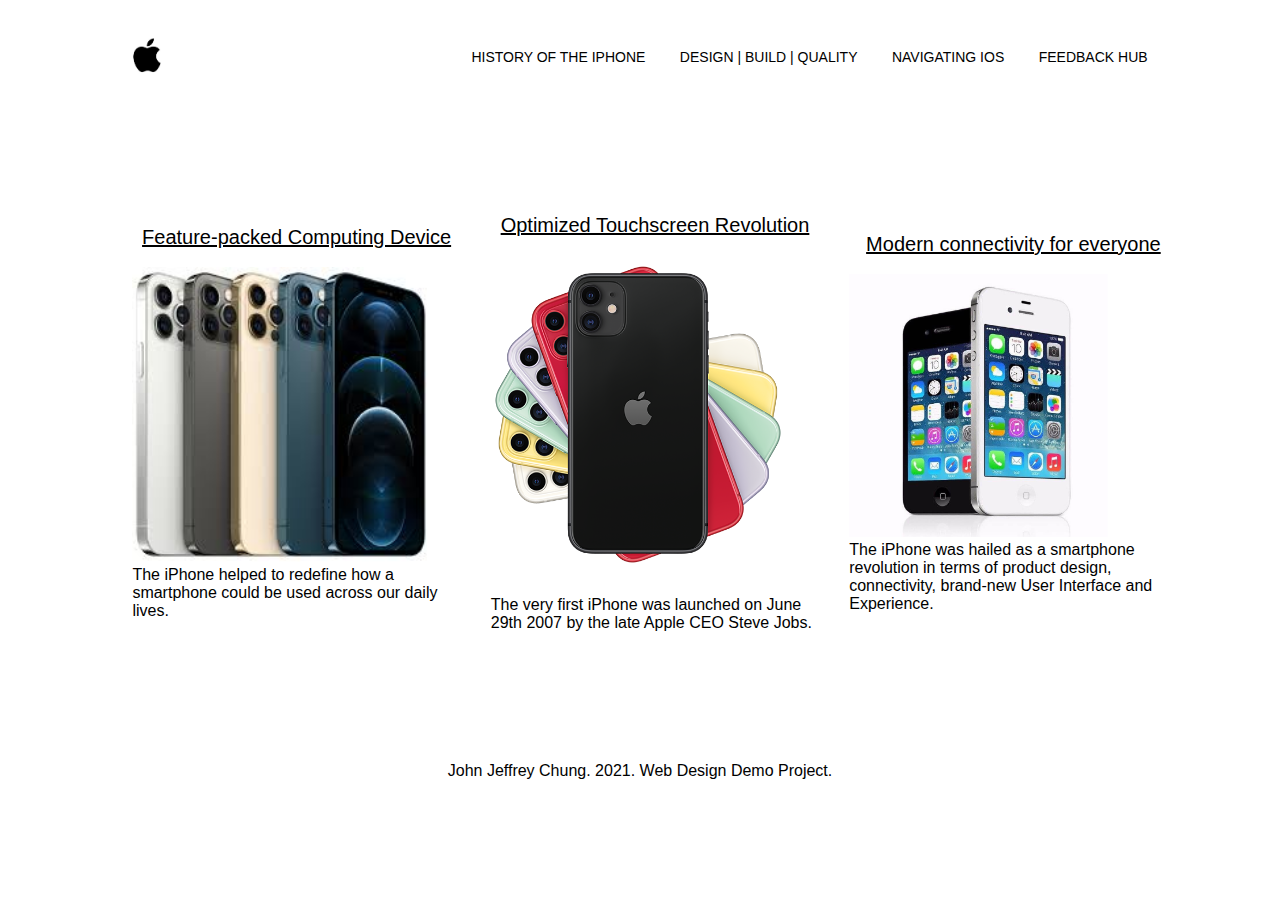
<file: index.html>
<!DOCTYPE html>
<html>
<head>
  <title>The Legacy of the iPhone</title>
  <meta name = "viewport" content = "width=device-width, initial-scale = 1.0">
  <link rel="stylesheet" type= "text/css" href="Styling.css" media="all">
  <script src = "JavaScript.js"></script>
</head>

<body>
<div class = "container">
  <div class="navbar">
      <img src="Logo.jpg" class="logo">
    <nav>
      <ul id="menuList">
  <li><a href="index.html">History of the iPhone</a></li>
  <li><a href="Design Specs.html">Design | Build | Quality</a></li>
  <li><a href="Nav iOS.html">Navigating iOS</a></li>
  <li><a href="Feedback.html">Feedback Hub</a></li>
</ul>
</nav>
<img src="Menu Icon.jpg" class="menu-icon" onclick="togglemenu()">
</div>



<div class = "row">
    <div class="col-7">
      <h2>Feature-packed Computing Device</h2>
      <br>
    <img src="Image 1.jpg" class = "Build7" alt="iPhone 12 Pro Series">
    <br>
    <p>The iPhone helped to redefine how a smartphone could be used across our daily lives.</p>
  </div>

  <div class="col-8">
      <h2>Optimized Touchscreen Revolution</h2>
    <img src="Image 2.jpg" class = "Build8" alt="iPhone 11 Series">
    <br>
    <p>The very first iPhone was launched on June 29th 2007 by the late Apple CEO Steve Jobs.</p>
  </div>

  <div class="col-9">
    <h2>Modern connectivity for everyone</h2>
    <br>
    <img src="Image 7.jpg" class = "Build9" alt="iPhone 4/4S">
    <br>
    <p>The iPhone was hailed as a smartphone revolution in terms of product design, connectivity, brand-new
    User Interface and Experience.</p>
  </div>
</div>






</body>

<footer>
John Jeffrey Chung. 2021. Web Design Demo Project.
</footer>
</html>
</file>
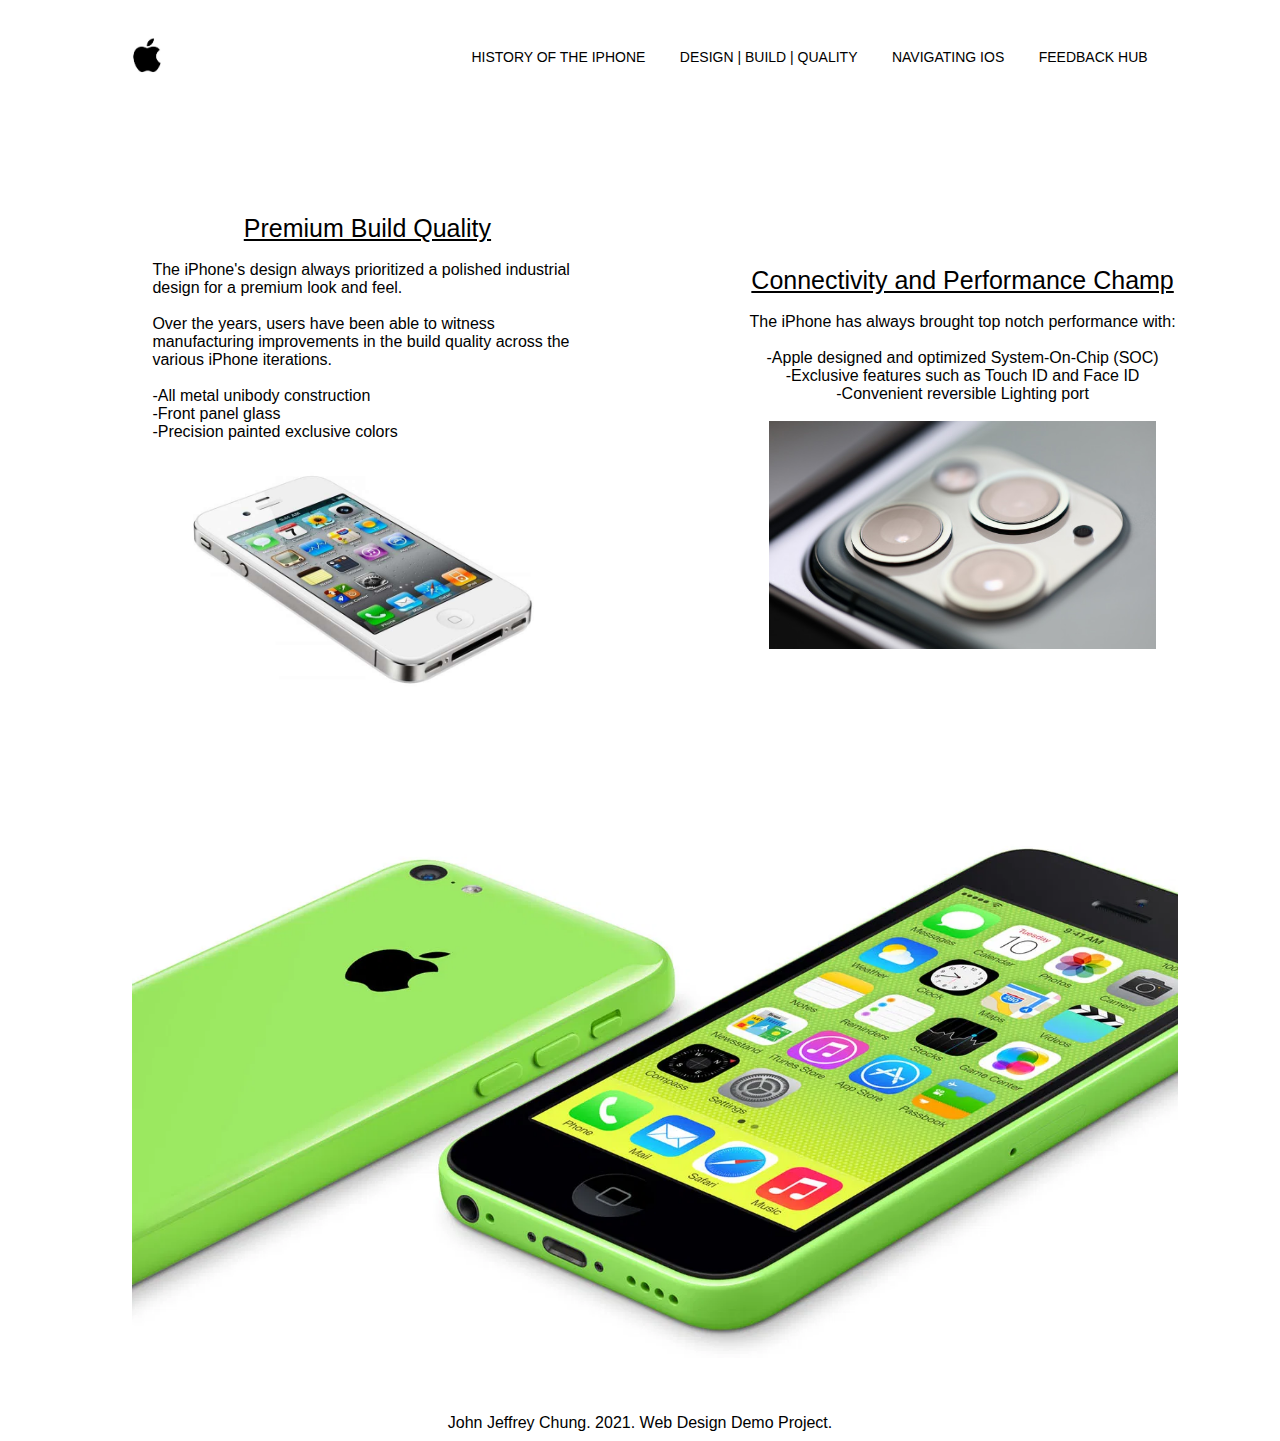
<file: Design Specs.html>
<!DOCTYPE html>
<html>
<head>
<title>The legacy of the iPhone</title>
<meta name="viewport" content="width=device-width, initial-scale=1.0">
<link rel="stylesheet" type= "text/css" href="Styling.css" media="all">
<script src = "JavaScript.js"></script>
</head>

<body>
  <div class="container">
    <div class="navbar">
      <img src="Logo.jpg" class="logo">

<nav>
  <ul id="menuList">
  <li><a href="index.html">History of the iPhone</a></li>
  <li><a href="Design Specs.html">Design | Build | Quality</a></li>
  <li><a href="Nav iOS.html">Navigating iOS</a></li>
  <li><a href="Feedback.html">Feedback Hub</a></li>
  </ul>
</nav>
<img src="Menu Icon.jpg" class="menu-icon" onclick="togglemenu()">
    </div>

<div class = "row">
  <div class = "col-1">
    <h2>Premium Build Quality</h2>
    <br>
    <p>The iPhone's design always prioritized a polished industrial design for a premium look and feel.<br>
      <br>
    Over the years, users have been able to witness manufacturing improvements in the build quality across
  the various iPhone iterations.<br>
<br>
-All metal unibody construction<br>
-Front panel glass<br>
-Precision painted exclusive colors</p>
<br>
<img src="Image 12.jpg" alt= "Build Quality" class="Build1"/>
  </div>

  <div class = "col-2">
    <h2>Connectivity and Performance Champ</h2>
    <br>
    <p>The iPhone has always brought top notch performance with:<br>
      <br>
      -Apple designed and optimized System-On-Chip (SOC)<br>
      -Exclusive features such as Touch ID and Face ID<br>
      -Convenient reversible Lighting port<br>
      <br>
    <img src="Image 6.jpg" alt= "Build Quality" class="Build2"/>
  </div>
</div>

<div class = "col-3">
  <img src="Image 11.jpg" alt= "Build Quality" class="Build3"/>
</div>

</body>
<br>
<footer>
John Jeffrey Chung. 2021. Web Design Demo Project.
</footer>

</html>
</file>
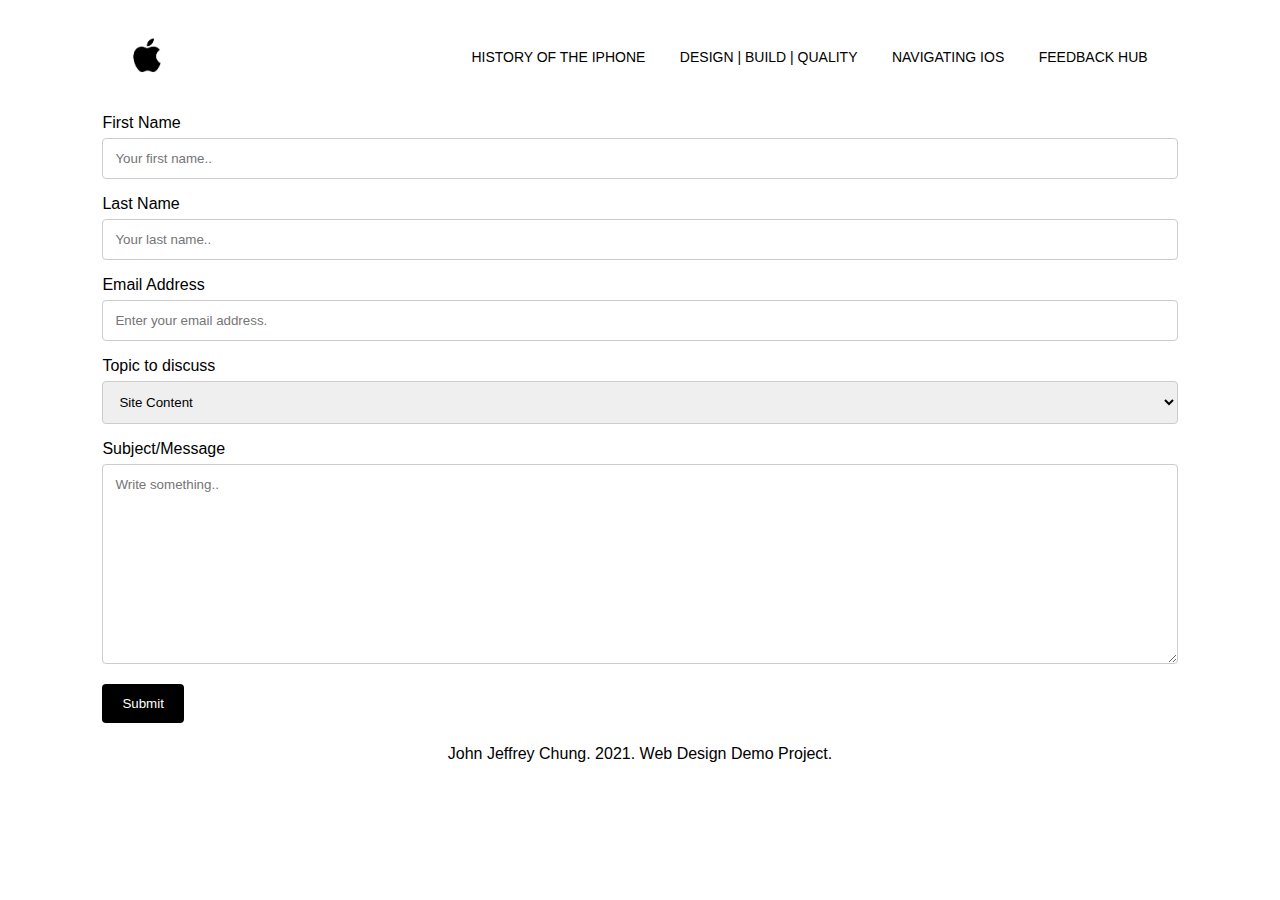
<file: Feedback.html>
<!DOCTYPE html>
<html>
<head>
  <title>The Legacy of the iPhone</title>
  <link rel="stylesheet" type= "text/css" href="Styling.css" media="all">
    <meta name = "viewport" content = "width=device-width, initial-scale = 1.0">
    <script src = "JavaScript.js"></script>
</head>
<body>
  <div class="container">
    <div class="navbar">
      <img src="Logo.jpg" class="logo">
<nav>
  <ul id="menuList">
  <li><a href="index.html">History of the iPhone</a></li>
  <li><a href="Design Specs.html">Design | Build | Quality</a></li>
  <li><a href="Nav iOS.html">Navigating iOS</a></li>
  <li><a href="Feedback.html">Feedback Hub</a></li>
  </ul>
</nav>
<img src="Menu Icon.jpg" class="menu-icon" onclick="togglemenu()">
    </div>

  <div class="container1">
    <form name = "myForm" form action="action_page.php" onsubmit ="return validateForm()" method ="post">

      <label for="fname">First Name</label>
      <input type="text" id="fname" name="firstname" placeholder="Your first name..">

      <label for="lname">Last Name</label>
      <input type="text" id="lname" name="lastname" placeholder="Your last name..">

      <label for="emailadd">Email Address</label>
      <input type="text" id="emailadd" name="email address" placeholder="Enter your email address.">

      <label for="topic">Topic to discuss</label>
      <select id="topic" name="topic">
        <option value="content">Site Content</option>
        <option value="visual graphics">Visual and Graphics</option>
        <option value="More info">More Info Needed</option>
      </select>

      <label for="subject">Subject/Message</label>
      <textarea id="subject" name="subject" placeholder="Write something.." style="height:200px"></textarea>

      <input type="submit" value="Submit">

    </form>
  </div>
</body>
<br>
<footer>
John Jeffrey Chung. 2021. Web Design Demo Project.
</footer>
</html>
</file>
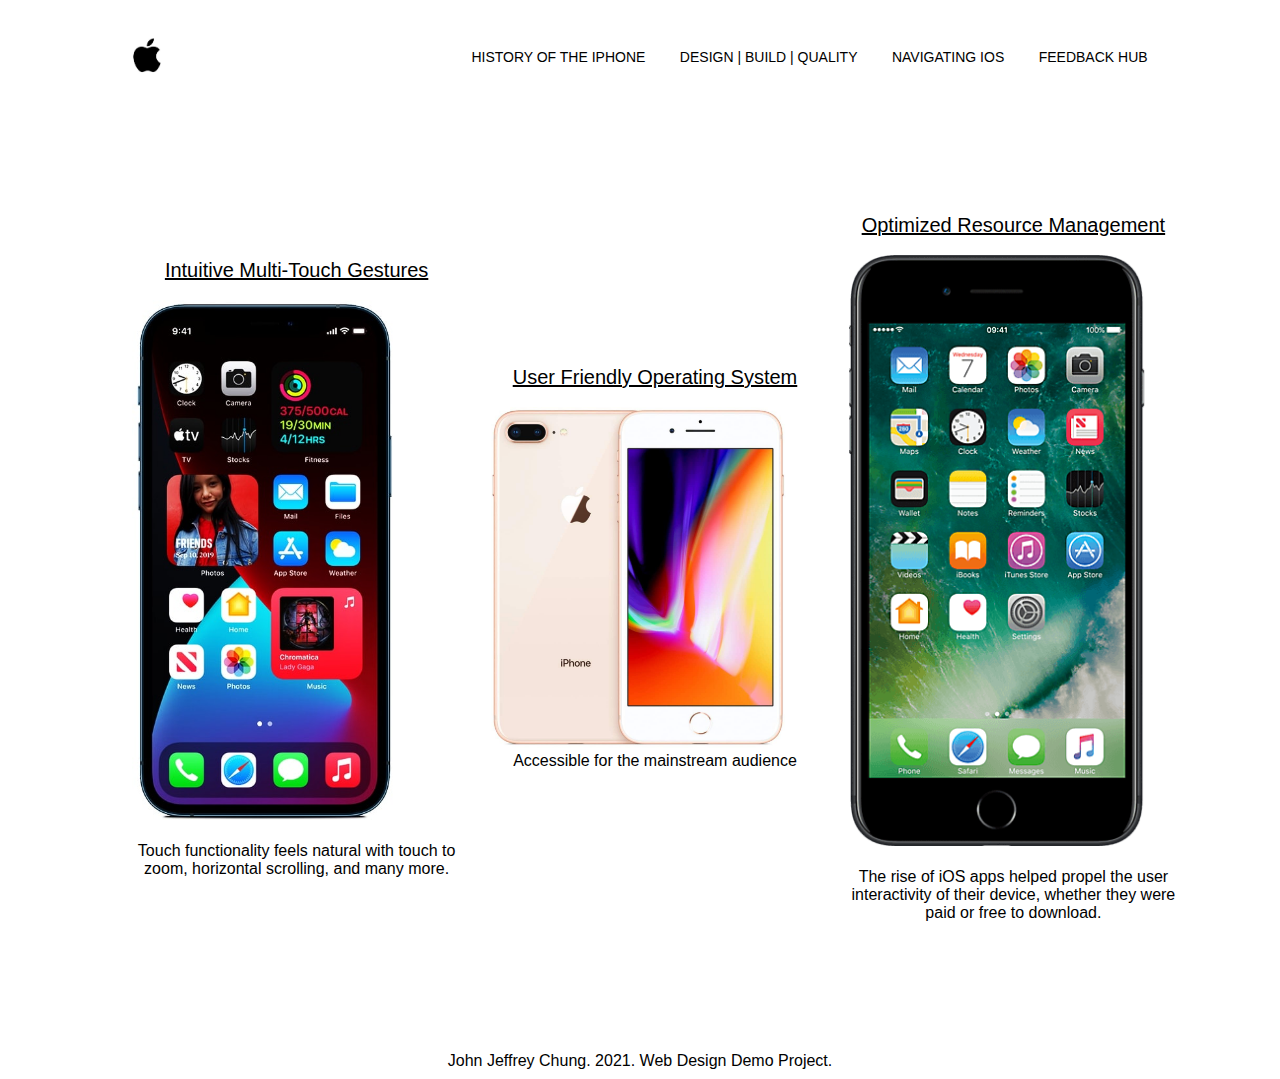
<file: Nav iOS.html>
<!DOCTYPE html>
<html>
<head>
  <title>The Legacy of the iPhone</title>
  <link rel="stylesheet" type= "text/css" href="Styling.css" media="all">
    <meta name = "viewport" content = "width=device-width, initial-scale = 1.0">
    <script src = "JavaScript.js"></script>
</head>

<body>
  <div class="container">
    <div class="navbar">
      <img src="Logo.jpg" class="logo">
<nav>
  <ul id ="menuList">
  <li><a href="index.html">History of the iPhone</a></li>
  <li><a href="Design Specs.html">Design | Build | Quality</a></li>
  <li><a href="Nav iOS.html">Navigating iOS</a></li>
  <li><a href="Feedback.html">Feedback Hub</a></li>
  </ul>
</nav>
<img src="Menu Icon.jpg" class="menu-icon" onclick="togglemenu()">
    </div>

          <div class="row">
        <div class="col-4">
          <h2>Intuitive Multi-Touch Gestures</h2>
          <br>
          <img src="Image 4.jpg" alt="iOS Homescreen" class="Build4">
          <br>
          <br>
          <p>Touch functionality feels natural with touch to<br>
          zoom, horizontal scrolling, and many more.<p>

        </div>

      <div class="col-5">
        <h2>User Friendly Operating System</h2>
        <br>
        <img src="Image 19.jpg" alt="iOS Homescreen" class="Build5">
        <br>
        <p>Accessible for the mainstream audience</p>
      </div>

    <div class="col-6">
      <h2>Optimized Resource Management</h2>
      <br>
      <img src="Image 10.jpg" alt="iOS Homescreen" class="Build6">
      <br>
      <br>
      <p>The rise of iOS apps helped propel the user interactivity of their device, whether they were<br>
      paid or free to download. </p>
    </div>
      </div>
</body>

<footer>
John Jeffrey Chung. 2021. Web Design Demo Project.
</footer>
</html>
</file>
<file: Styling.css>
* {
  margin: 0;
  padding: 0;
  font-family: sans-serif;
}

footer {
  margin: 4px;
  text-align: center;
  font-size: 16px;
  padding-bottom: 5px;
}

.logo{
width: 90px;
cursor: pointer;
margin: 30px 0;
}

.menu-icon{
  width: 25px;
  cursor:pointer;
  display: none;
}

.container {
width: 100%;
min-height: 100vh;
padding-left: 8%;
padding-right: 8%;
box-sizing: border-box;
overflow: hidden;
}

.navbar {
  width: 100%;
  display: flex;
  align-items: center;
  justify-content: space-between;
}

nav {
  flex: 1;
  text-align: right;
}

nav ul li {
  list-style: none;
  display: inline-block;
  margin-right: 30px;
}

nav ul li a {
  color: #000;
  font-size: 14px;
  text-decoration: none;
  text-transform: uppercase;
}

nav ul li a:hover{
  color: #ff5ea2;
}

.row {
  display: flex;
  justify-content: space-between;
  align-items: center;
  margin: 100px 0;
}

.col-1 {
  flex-basis: 40%;
  position: relative;
  margin-left: 50px;
  margin-bottom: 30px;
}

.col-1 h2 {
  font-size: 25px;
  font-weight: 90;
  text-decoration: underline;
  text-align: center;
}

.col-1 p {
  font-size: 16px;
  color: black;
  font-weight: 100;
}

.col-1 .Build1 { /* For photo */
  width: 100%;
  align-content: center;
}

.col-2 {
  flex-basis: 40%;
  position: relative;
  margin-left: 30px;
  margin-bottom: 30px;
}

.col-2 .Build2 { /* For photo */
  width: 90%;
  align-content: center;
}

.col-2 h2 {
  font-size: 25px;
  font-weight: 90;
  text-decoration: underline;
  text-align: center;
}

.col-2 p{
  font-size: 16px;
  color: black;
  font-weight: 100;
  text-align: center;
}

.col-3 {
  flex-basis: 40%;
  position: relative;
  margin-left: 30px;
  margin-bottom: 30px;
}

.col-3 .Build3 { /* For photo */
  width: 100%;
  align-content: center;
}

.col-4 {
  flex-basis: 40%;
  position: relative;
  margin-left: 30px;
  margin-bottom: 30px;
}

.col-4 .Build4 { /* For photo */
  width: 80%;
}

.col-4 h2 {
  font-size: 20px;
  font-weight: 90;
  text-decoration: underline;
  text-align: center;
}

.col-4 p{
  font-size: 16px;
  color: black;
  font-weight: 100;
  text-align: center;
}

.col-5 {
  flex-basis: 40%;
  position: relative;
  margin-left: 30px;
  margin-bottom: 30px;
}

.col-5 .Build5 { /* For photo */
  width: 90%;
}

.col-5 h2 {
  font-size: 20px;
  font-weight: 90;
  text-decoration: underline;
  text-align:center;
}

.col-5 p{
  font-size: 16px;
  color: black;
  font-weight: 100;
  text-align: center;
}

.col-6 {
  flex-basis: 40%;
  position: relative;
  margin-left: 30px;
  margin-bottom: 30px;
}

.col-6 .Build6 { /* For photo */
  width: 90%;
}

.col-6 h2 {
  font-size: 20px;
  font-weight: 90;
  text-decoration: underline;
  text-align: center;
}

.col-6 p{
  font-size: 16px;
  color: black;
  font-weight: 100;
  text-align: center;
}

.col-7 {
  flex-basis: 40%;
  position: relative;
  margin-left: 30px;
  margin-bottom: 30px;
}

.col-7 .Build7 { /* For photo */
  width: 90%;
}

.col-7 h2 {
  font-size: 20px;
  font-weight: 90;
  text-decoration: underline;
  text-align: center;
}

.col-7 p{
  font-size: 16px;
  color: black;
  font-weight: 100;
  align-content: center;
}

.col-8 {
  flex-basis: 40%;
  position: relative;
  margin-left: 30px;
  margin-bottom: 30px;
}

.col-8 .Build8 { /* For photo */
  width: 90%;
}

.col-8 h2 {
  font-size: 20px;
  font-weight: 90;
  text-decoration: underline;
  text-align: center;
}

.col-8 p{
  font-size: 16px;
  color: black;
  font-weight: 100;
  align-content: center;
}

.col-9 {
  flex-basis: 40%;
  position: relative;
  margin-left: 30px;
  margin-bottom: 30px;
}

.col-9 .Build9 { /* For photo */
  width: 80%;
}

.col-9 h2 {
  font-size: 20px;
  font-weight: 90;
  text-decoration: underline;
  text-align: center;
}

.col-9 p{
  font-size: 16px;
  color: black;
  font-weight: 100;
  align-content: center;
}

@media only screen and (max-width:700px){

  navl ul{
    width: 100%;
    background:linear-gradient(#ff54a2, #ff575a);
    position: absolute;
    top:75px;
    right: 0;
    z-index:2;
  }

  footer {
    font-size: 12px;
    padding-bottom: 5px;
  }

nav ul li {
  display: block;
  margin-top: 10px;
  margin-bottom: 10px;
}

nav ul li a {
  color:black;
}

.menu-icon {
  display: block;
}

#menuList{
  overflow: hidden;
  transition: 0.5s;
}

.row {
  flex-direction: column-reverse;
  margin: 50px 0;
}

.col-1 .col-2 .col-3 .col-4 .col-5 .col-6 .col-7 .col-8 .col-9 {
  flex-basis: 100%;
  margin-bottom: 50px;
}

.col-1 .Build1{
  width: 80%;
}

.col-2 .Build2{
  width: 80%;
}

.col-3 .Build3{
  width: 80%;
}

.col-4 .Build4{
  width: 80%;
}

.col-5 .Build5{
  width: 80%;
}


.col-6 .Build6{
  width: 80%;
}

.col-7 .Build7{
  width: 80%;
}


.col-8 .Build8{
  width: 80%;
}

.col-9 .Build9{
  width: 80%;
}

.col-1, .col-2, .col-3, .col-4, .col-5, .col-6,
.col-7, .col-8, .col-9 {
  flex-basis: 100%;
}

.col-1 h2 {
  font-size: 18px;
}

.col-2 h2{
   font-size: 18px;
   }

.col-3 h2 {
    font-size: 18px;
    }

.col-4 h2 {
    font-size: 18px;
    }

.col-5 h2 {
  font-size: 18px;
  }

.col-6 h2 {
  font-size: 18px;
}

.col-7 h2 {
  font-size: 18px;
  }

.col-8 h2 {
  font-size: 18px;
  }

.col-9 h2 {
  font-size: 18px;
 }
}

input[type=text], select, textarea {
  width: 100%;
  padding: 12px;
  border: 1px solid #ccc;
  border-radius: 4px;
  box-sizing: border-box;
  margin-top: 6px;
  margin-bottom: 16px;
  resize: vertical
}

input[type=submit] {
  background-color: #000;
  color: white;
  padding: 12px 20px;
  border: none;
  border-radius: 4px;
  cursor: pointer;
}

input[type=submit]:hover {
  background-color: #45a049;
}
</file>
